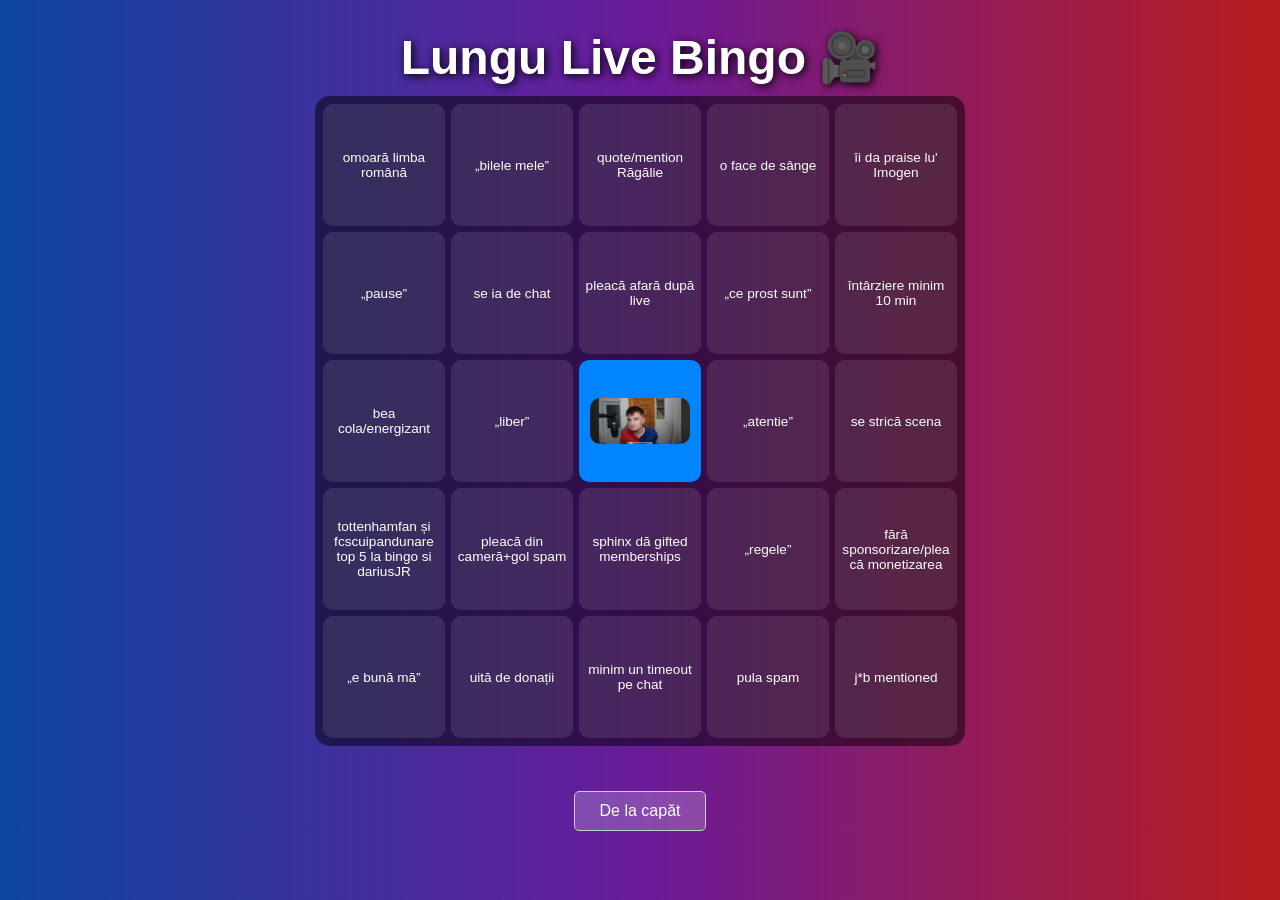
<file: index.html>
<!DOCTYPE html>
<html lang="en">
<head>
  <meta charset="UTF-8">
  <title>Lungu Live Bingo</title>
  <link rel="stylesheet" href="style.css">
</head>
<body>
<h1>Lungu Live Bingo 🎥</h1>
<div class="bingo-board" id="board"></div>
<button id="resetBtn">De la capăt</button>
<canvas id="celebration"></canvas>
<script src="script.js" defer></script>
</body>
</html>
</file>
<file: style.css>
*,
*::before,
*::after {
    box-sizing: border-box;
}

body {
    margin: 0;
    font-family: Arial, sans-serif;
    text-align: center;
    color: #fff;
    /* gradient background */
    background: linear-gradient(90deg,
    #0d47a1 0%,
    #6a1b9a 50%,
    #b71c1c 100%
    );
}

h1 {
    margin: 30px 0 10px;
    font-size: 3rem;
    text-shadow: 2px 2px 8px #000;
}

.bingo-board {
    display: grid;
    grid-template-columns: repeat(5, 1fr);
    gap: 6px;
    width: 90vw;
    max-width: 650px;
    margin: 0 auto 30px;
    padding: 8px;
    background: rgba(0, 0, 0, 0.5);
    border-radius: 15px;
}

.cell {
    position: relative;
    background: rgba(255, 255, 255, 0.1);
    border-radius: 10px;
    cursor: pointer;
    user-select: none;
    transition: background-color 0.2s, transform 0.2s;
    display: flex;
    align-items: center;
    justify-content: center;
    aspect-ratio: 1;
    padding: 5px;
    font-size: 0.85rem;
    word-break: break-word;
    will-change: transform;
    backface-visibility: hidden;
}

.cell:hover {
    background: rgba(255, 255, 255, 0.2);
    transform: scale(1.05);
}

.cell.checked {
    background: #0084ff;
    text-decoration: line-through;
}

.cell img {
    max-width: 90%;
    max-height: 90%;
    border-radius: 10px;
}

/* improved pop-and-retract animation */
@keyframes winBounce {
    0%   { transform: scale(1) rotate(0deg); }
    30%  { transform: scale(1.4) rotate(5deg); }
    60%  { transform: scale(0.9) rotate(-5deg); }
    100% { transform: scale(1) rotate(0deg); }
}

.cell.winning {
    animation: winBounce 0.8s cubic-bezier(.5,1.8,.5,1) both;
}

/* ensure the old bottom message never shows */
#bingoMessage {
    display: none !important;
}

button {
    margin-top: 15px;
    padding: 10px 25px;
    font-size: 1rem;
    background: rgba(255,255,255,0.2);
    color: #fff;
    border: 1px solid #ccc;
    border-radius: 5px;
    cursor: pointer;
    user-select: none;
}

button:hover {
    background: rgba(255,255,255,0.4);
}

@media (max-width: 400px) {
    h1 { font-size: 2rem; }
    .cell { font-size: 0.7rem; }
}

#celebration {
    position: fixed;
    top: 0; left: 0;
    width: 100vw;
    height: 100vh;
    pointer-events: none;
    z-index: 999;
}
</file>
